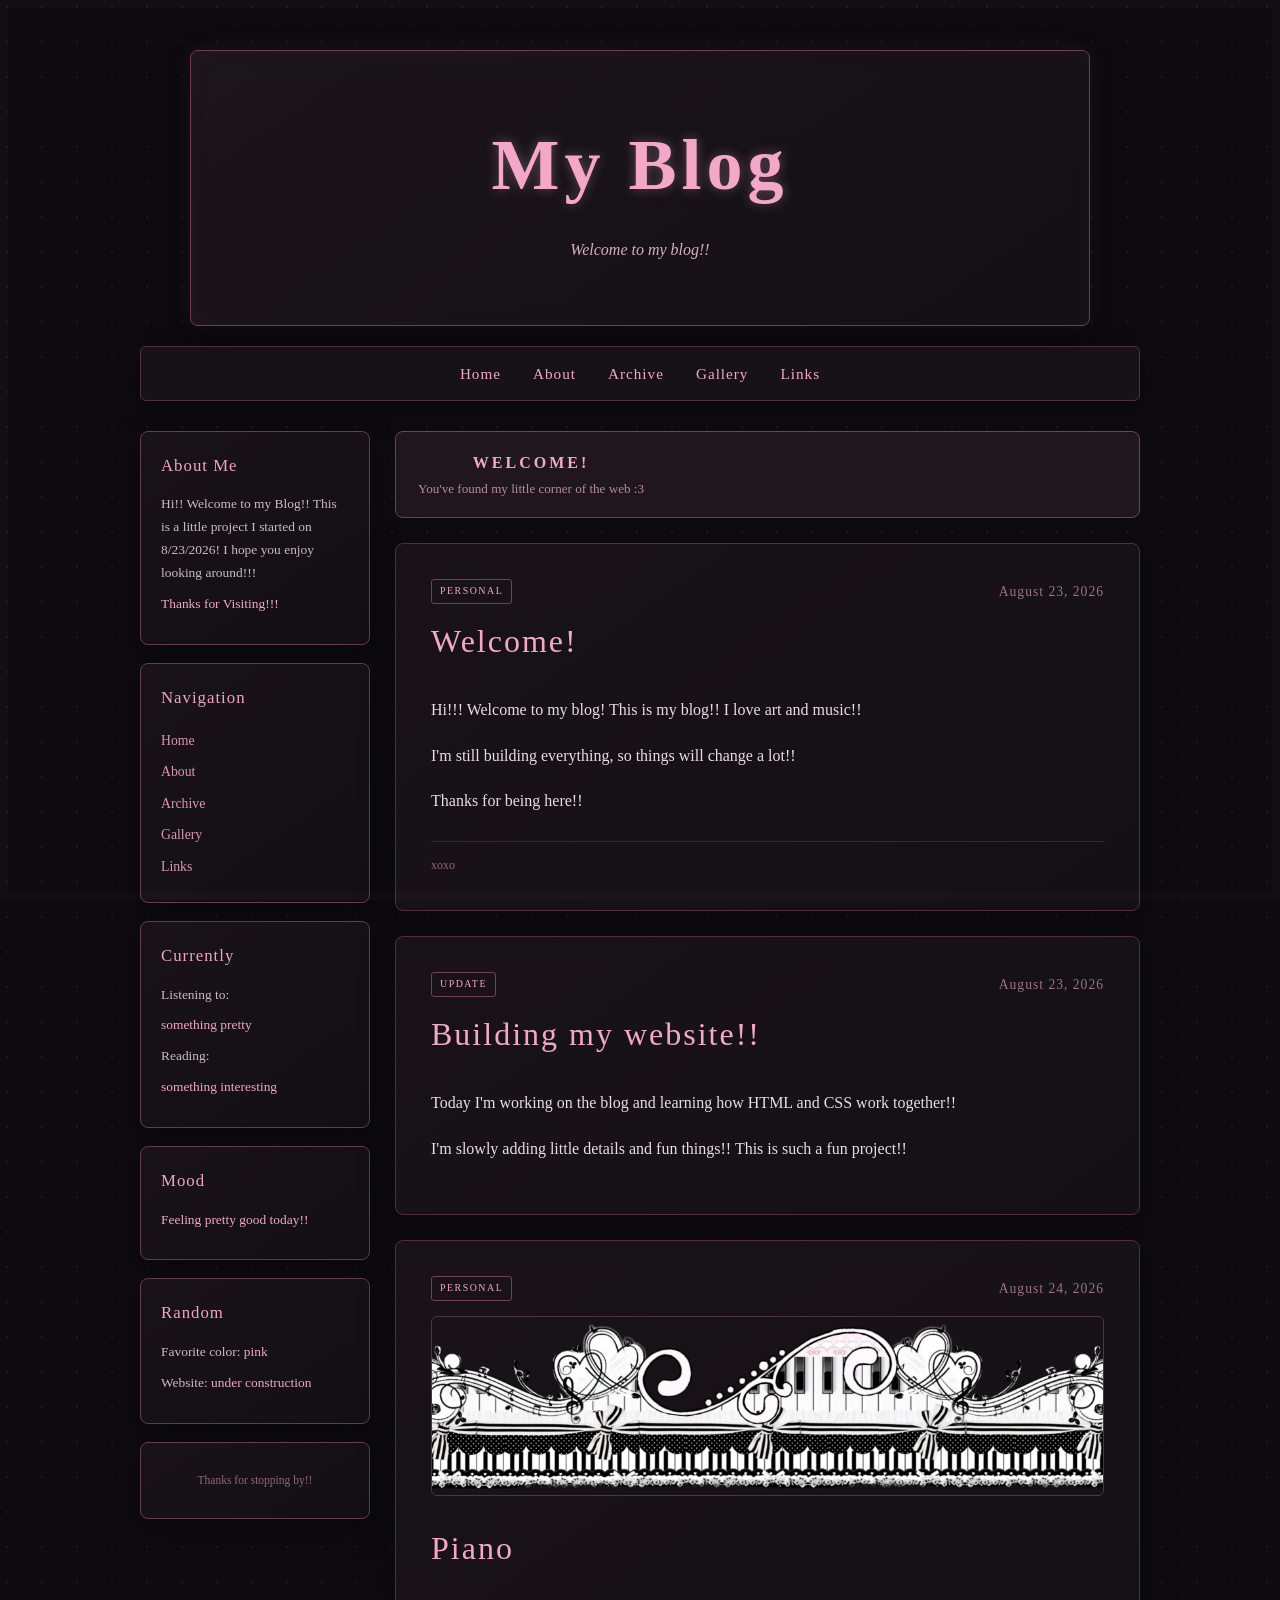
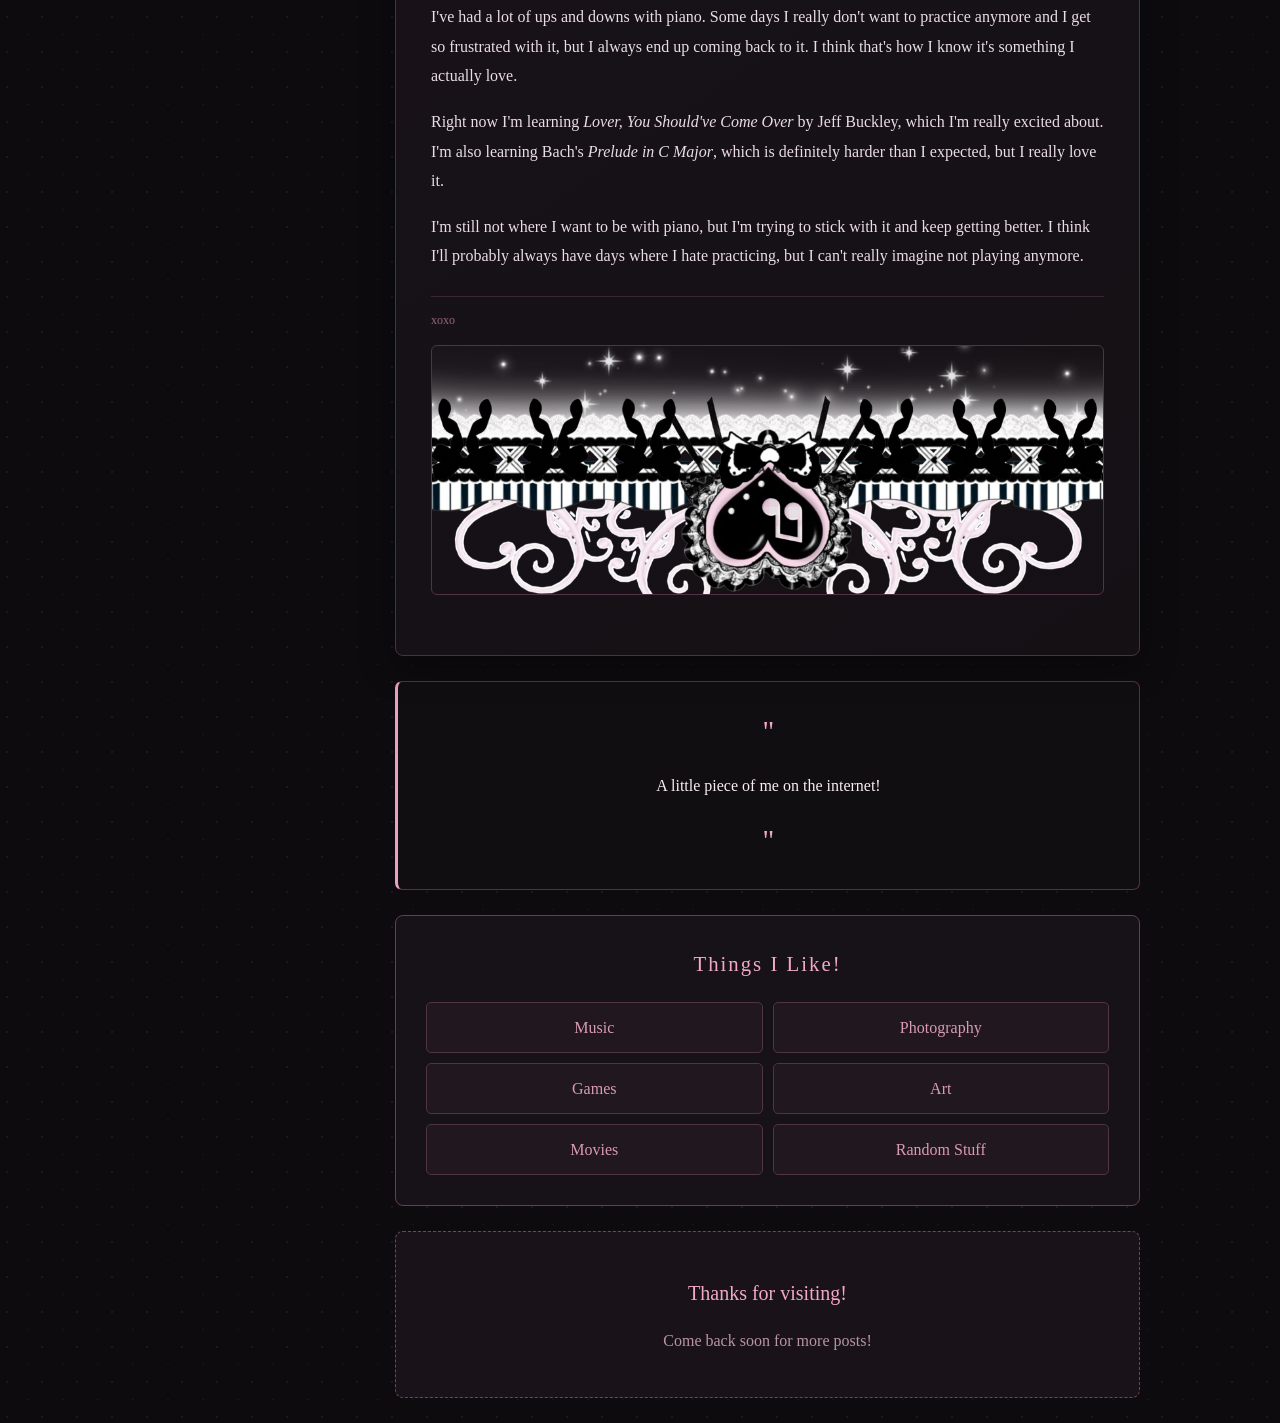
<file: index.html>
<!DOCTYPE html>
<html lang="en">
  <head>
    <meta charset="UTF-8">
    <meta name="viewport" content="width=device-width, initial-scale=1.0">
    <title>My Blog</title>
    <link rel="stylesheet" href="style.css">
  </head>

  <body>
    <header>
      <h1>My Blog</h1>
      <p>Welcome to my blog!! </p>
    </header>
    <nav>
      <a href="index.html">Home</a>
      <a href="about.html">About</a>
      <a href="archive.html">Archive</a>
      <a href="gallery.html">Gallery</a>
      <a href="links.html">Links</a>
    </nav>
    <div class="layout">
      <aside>
        <section class="sidebar-box">
          <h2> About Me </h2>
          <p> Hi!! Welcome to my Blog!! This is a little project I started on 8/23/2026! I hope you enjoy looking around!!!</p>
          <p class="pink-text">
            Thanks for Visiting!!! </p>
        </section>
        <section class="sidebar-box">
          <h2> Navigation </h2>
          <a href="index.html">Home</a>
      <a href="about.html">About</a>
      <a href="archive.html">Archive</a>
      <a href="gallery.html">Gallery</a>
      <a href="links.html">Links</a>
        </section>
        <section class="sidebar-box">
          <h2> Currently</h2>
          <p> Listening to:</p>
          <p class="pink-text"> something pretty </p>

          <p>Reading:</p>
          <p class="pink-text"> something interesting </p>
        </section>
        <section class="sidebar-box">
          <h2> Mood</h2>
          <div class="mood">
        </div>

          <p class="pink-text">
            Feeling pretty good today!!
          </p>
        </section>

        <section class="sidebar-box">
          <h2> Random </h2>
          <p>
            Favorite color: 
            <span class="pink-text">pink</span>
          </p>
          <p> Website:
        <span class="pink-text"> under construction </span>
          </p>
        </section>
        <section class="sidebar-box small-box">
          <p class="tiny-text">
            Thanks for stopping by!!
          </p>
        </section>
      </aside>
      <main>
        <div class="welcome-box">
          <div>
            <strong>WELCOME!</strong>
            <p>You've found my little corner of the web :3 </p>
          </div>
        </div>
          <article>
            <div class="post-header">
              <span class="post-category">PERSONAL</span>
              <span class="date">August 23, 2026</span>
            </div>
            <h2>Welcome!</h2>
            <p> Hi!!! Welcome to my blog! This is my blog!! I love art and music!! </p> 
            <p> I'm still building everything, so things will change a lot!!</p>
            <p> Thanks for being here!!</p>
            <div class="signature">
              xoxo
            </div>
          </article>

          <article>
            <div class="post-header">
              <span class="post-category">UPDATE</span>
              <span class="date">August 23, 2026</span>
            </div>
            <h2> Building my website!!</h2>
            <p> Today I'm working on the blog and learning how HTML and CSS work together!!</p>
            <p>I'm slowly adding little details and fun things!! This is such a fun project!!</p>

          </article>
        <article>
  <div class="post-header">
    <span class="post-category">PERSONAL</span>
    <span class="date">August 24, 2026</span>
  </div>

  <img class="post-banner" src="piano%20header%20blog%20post%20music%201.png" alt="Piano">

  <h2>Piano</h2>

  <p>I've had a lot of ups and downs with piano. Some days I really don't want to practice anymore and I get so frustrated with it, but I always end up coming back to it. I think that's how I know it's something I actually love.</p>

  <p>Right now I'm learning <em>Lover, You Should've Come Over</em> by Jeff Buckley, which I'm really excited about. I'm also learning Bach's <em>Prelude in C Major</em>, which is definitely harder than I expected, but I really love it.</p>

  <p>I'm still not where I want to be with piano, but I'm trying to stick with it and keep getting better. I think I'll probably always have days where I hate practicing, but I can't really imagine not playing anymore.</p>

  <div class="signature">
    xoxo
  </div>

  <img class="post-banner" src="piano%20header%20blog%20post%20music%202.png" alt="Piano">
</article>
          <section class="quote-box">
            <span class="quote-mark">"</span>
            <p> A little piece of me on the internet! 
            </p>
            <span class="quote-mark">"</span>
          </section>
          <section class="favorites-box">
            <h2> Things I Like!</h2>
            <div class="favorite-grid">
              <a href="music.html">Music</a>
               <a href="photography.html">Photography</a>
               <a href="games.html">Games</a>
               <a href="art.html">Art</a>
               <a href="movies.html">Movies</a>
               <a href="random.html">Random Stuff</a>
            </div>
          </section>
          <section class="guestbook-box">
        <h2>Thanks for visiting!</h2>
        <p> Come back soon for more posts!</p>
          </section>
      </main>

  </body>
</html>
</file>
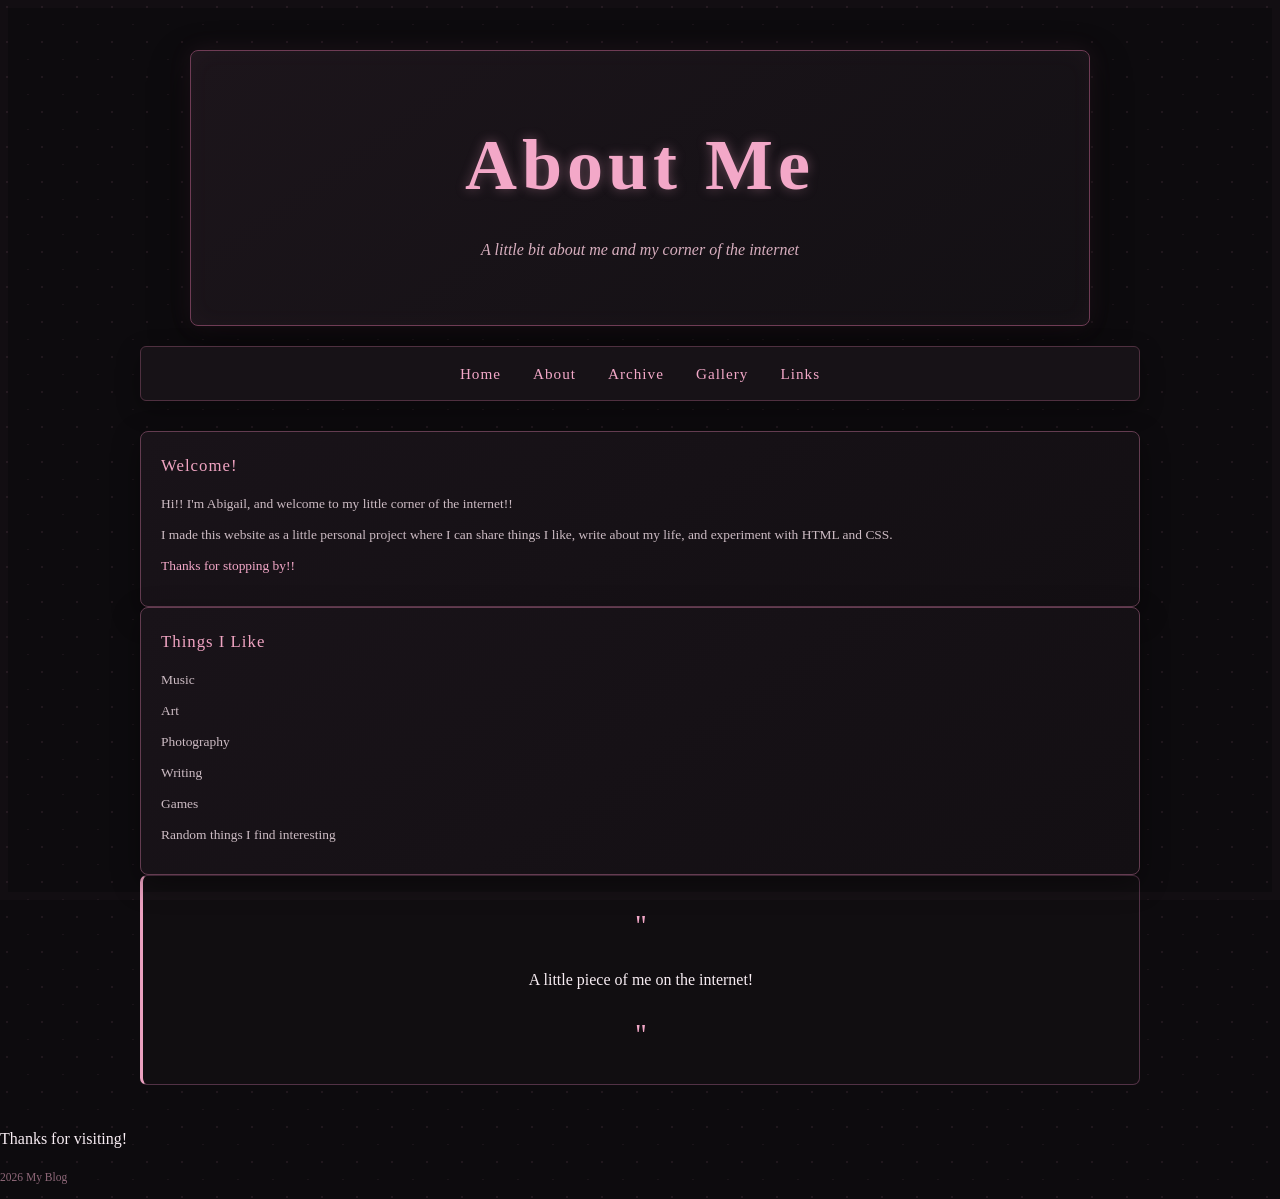
<file: about.html>
<!DOCTYPE html>
<html lang="en">
<head>
  <meta charset="UTF-8">
  <meta name="viewport" content="width=device-width, initial-scale=1.0">
  <title>About - My Blog</title>
  <link rel="stylesheet" href="style.css">
</head>

<body>

  <header>
    <h1>About Me</h1>
    <p>A little bit about me and my corner of the internet</p>
  </header>

  <nav>
    <a href="index.html">Home</a>
    <a href="about.html">About</a>
    <a href="archive.html">Archive</a>
    <a href="gallery.html">Gallery</a>
    <a href="links.html">Links</a>
  </nav>

  <main class="page-content">

    <section class="sidebar-box">
      <h2>Welcome!</h2>

      <p>
        Hi!! I'm Abigail, and welcome to my little corner of the internet!!
      </p>

      <p>
        I made this website as a little personal project where I can
        share things I like, write about my life, and experiment with
        HTML and CSS.
      </p>

      <p class="pink-text">
        Thanks for stopping by!!
      </p>
    </section>

    <section class="sidebar-box">
      <h2>Things I Like</h2>

      <p>Music</p>
      <p>Art</p>
      <p>Photography</p>
      <p>Writing</p>
      <p>Games</p>
      <p>Random things I find interesting</p>
    </section>

    <section class="quote-box">
      <span class="quote-mark">"</span>
      <p>A little piece of me on the internet!</p>
      <span class="quote-mark">"</span>
    </section>

  </main>

  <footer>
    <p>Thanks for visiting!</p>
    <p class="tiny-text">2026 My Blog</p>
  </footer>

</body>
</html>
</file>
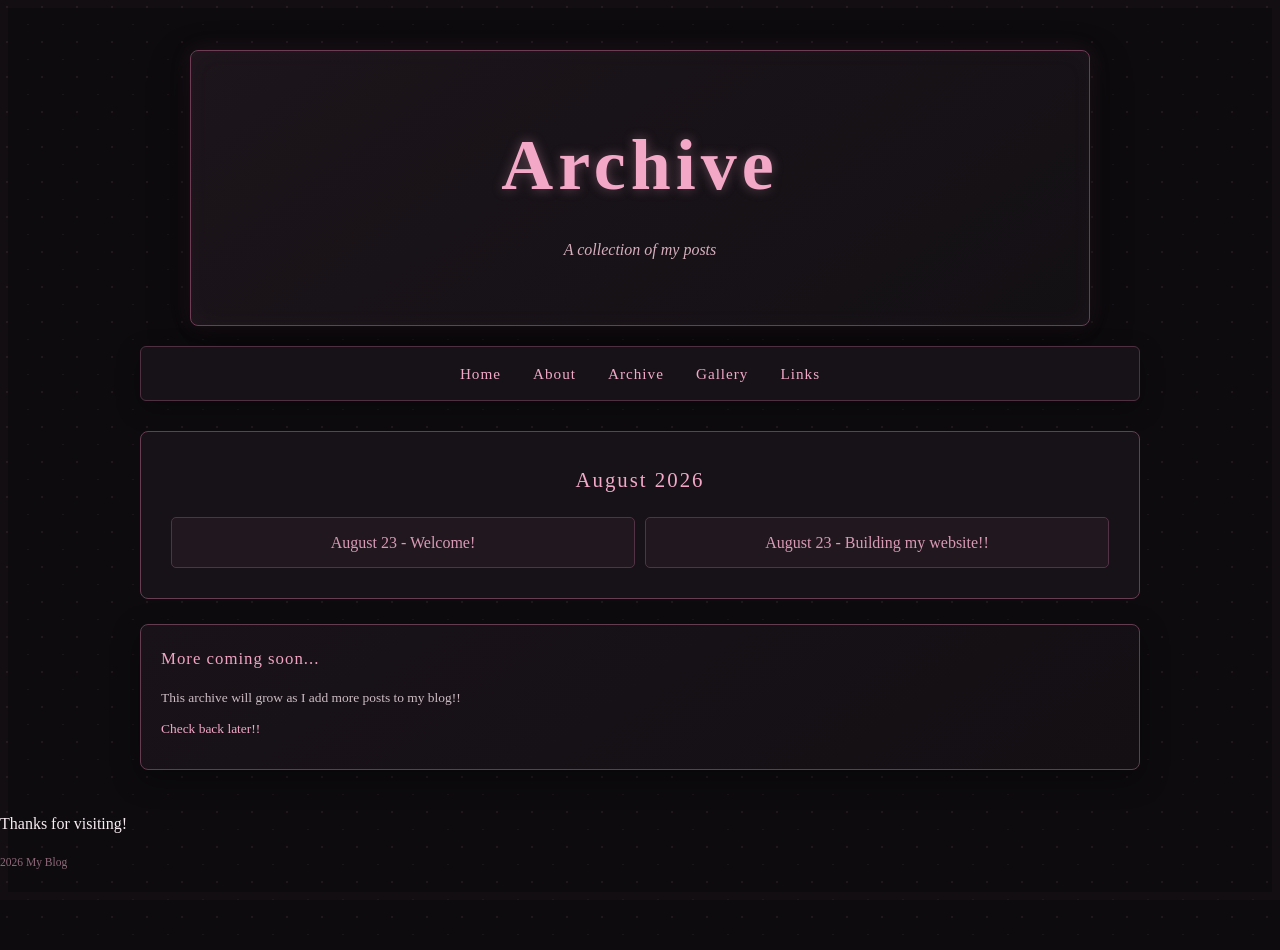
<file: archive.html>
<!DOCTYPE html>
<html lang="en">
<head>
  <meta charset="UTF-8">
  <meta name="viewport" content="width=device-width, initial-scale=1.0">
  <title>Archive - My Blog</title>
  <link rel="stylesheet" href="style.css">
</head>

<body>

  <header>
    <h1>Archive</h1>
    <p>A collection of my posts</p>
  </header>

  <nav>
    <a href="index.html">Home</a>
    <a href="about.html">About</a>
    <a href="archive.html">Archive</a>
    <a href="gallery.html">Gallery</a>
    <a href="links.html">Links</a>
  </nav>

  <main class="page-content">

    <section class="favorites-box">
      <h2>August 2026</h2>

      <div class="favorite-grid">
        <a href="index.html">
          August 23 - Welcome!
        </a>

        <a href="index.html">
          August 23 - Building my website!!
        </a>
      </div>
    </section>

    <section class="sidebar-box">
      <h2>More coming soon...</h2>

      <p>
        This archive will grow as I add more posts to my blog!!
      </p>

      <p class="pink-text">
        Check back later!!
      </p>
    </section>

  </main>

  <footer>
    <p>Thanks for visiting!</p>
    <p class="tiny-text">2026 My Blog</p>
  </footer>

</body>
</html>
</file>
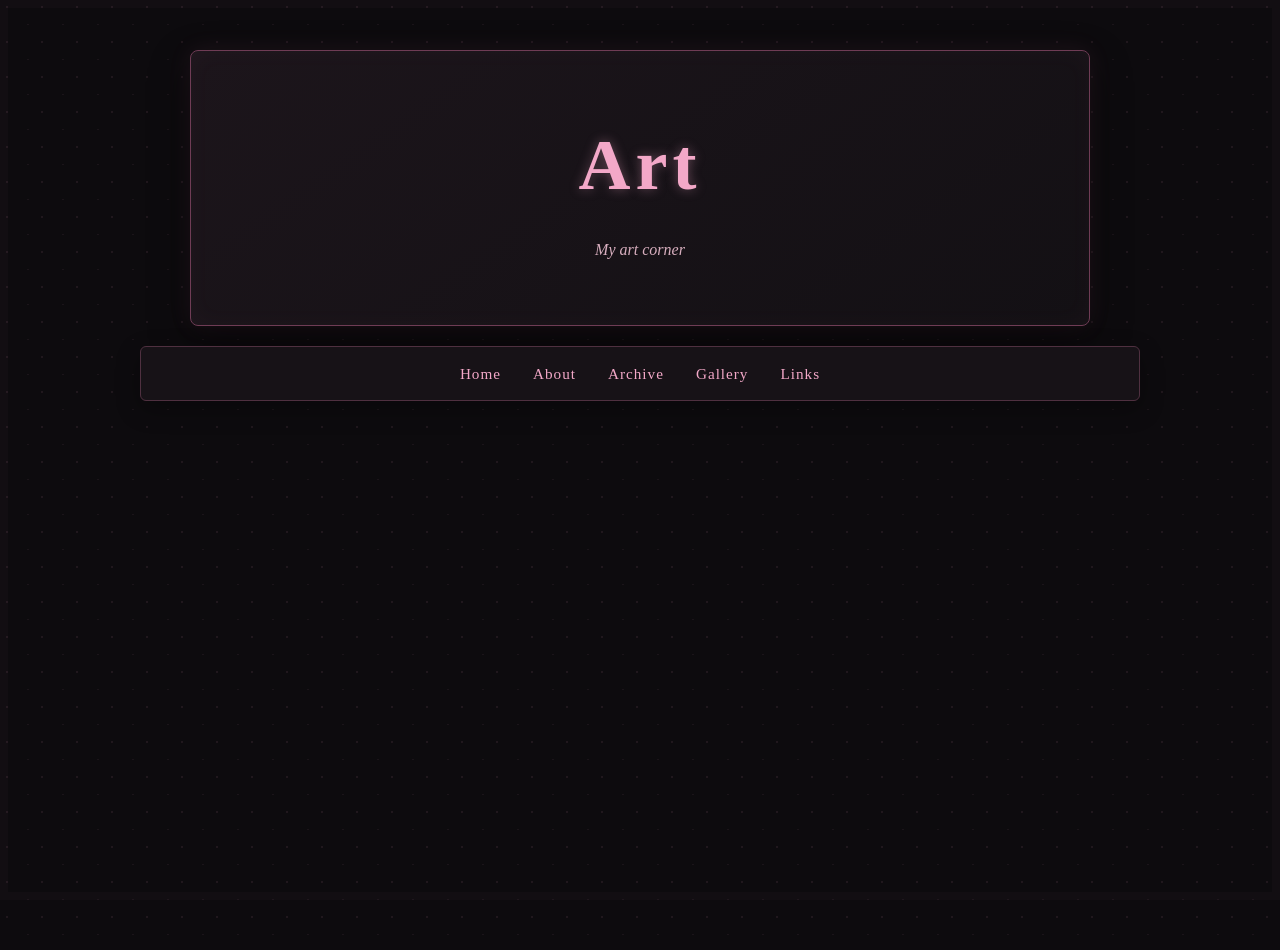
<file: art.html>
<!DOCTYPE html>
<html lang="en">
<head>
  <meta charset="UTF-8">
  <meta name="viewport" content="width=device-width, initial-scale=1.0">
  <title>Art - My Blog</title>
  <link rel="stylesheet" href="style.css">
</head>

<body>

  <header>
    <h1>Art</h1>
    <p>My art corner</p>
  </header>

  <nav>
    <a href="index.html">Home</a>
    <a href="about.html">About</a>
    <a href="archive.html">Archive</a>
    <a href="#">Gallery</a>
    <a href="#">Links</a>
  </nav>

  <main class="page-content">
    <!-- Add your art content here -->
  </main>

</body>
</html>
</file>
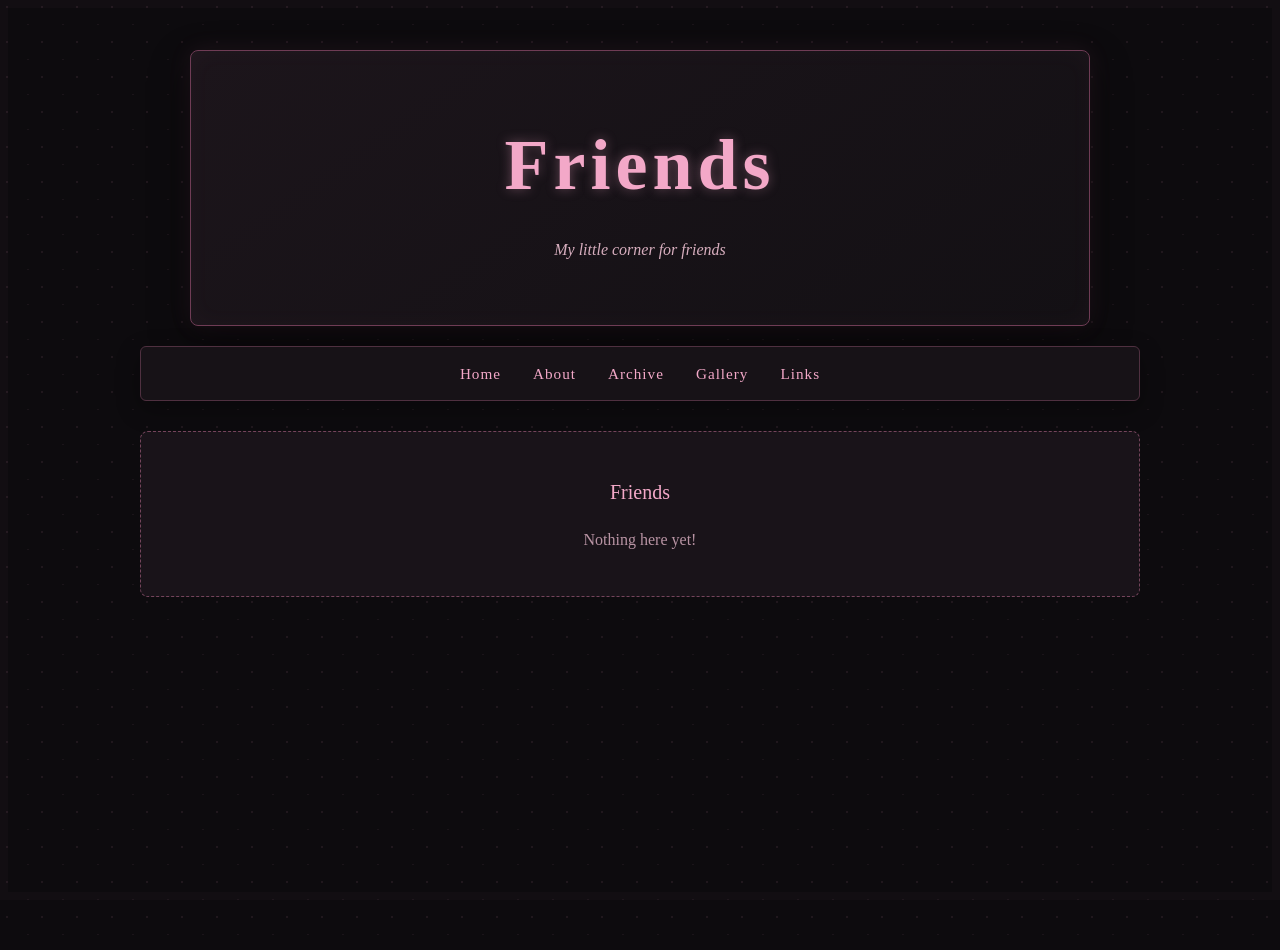
<file: friends.html>
<!DOCTYPE html>
<html lang="en">
<head>
  <meta charset="UTF-8">
  <meta name="viewport" content="width=device-width, initial-scale=1.0">
  <title>Friends - My Blog</title>
  <link rel="stylesheet" href="style.css">
</head>

<body>

  <header>
    <h1>Friends</h1>
    <p>My little corner for friends</p>
  </header>

  <nav>
    <a href="index.html">Home</a>
    <a href="about.html">About</a>
    <a href="archive.html">Archive</a>
    <a href="gallery.html">Gallery</a>
    <a href="links.html">Links</a>
  </nav>

  <main class="page-content">

    <section class="guestbook-box">
      <h2>Friends</h2>
      <p>Nothing here yet!</p>
    </section>

  </main>

</body>
</html>
</file>
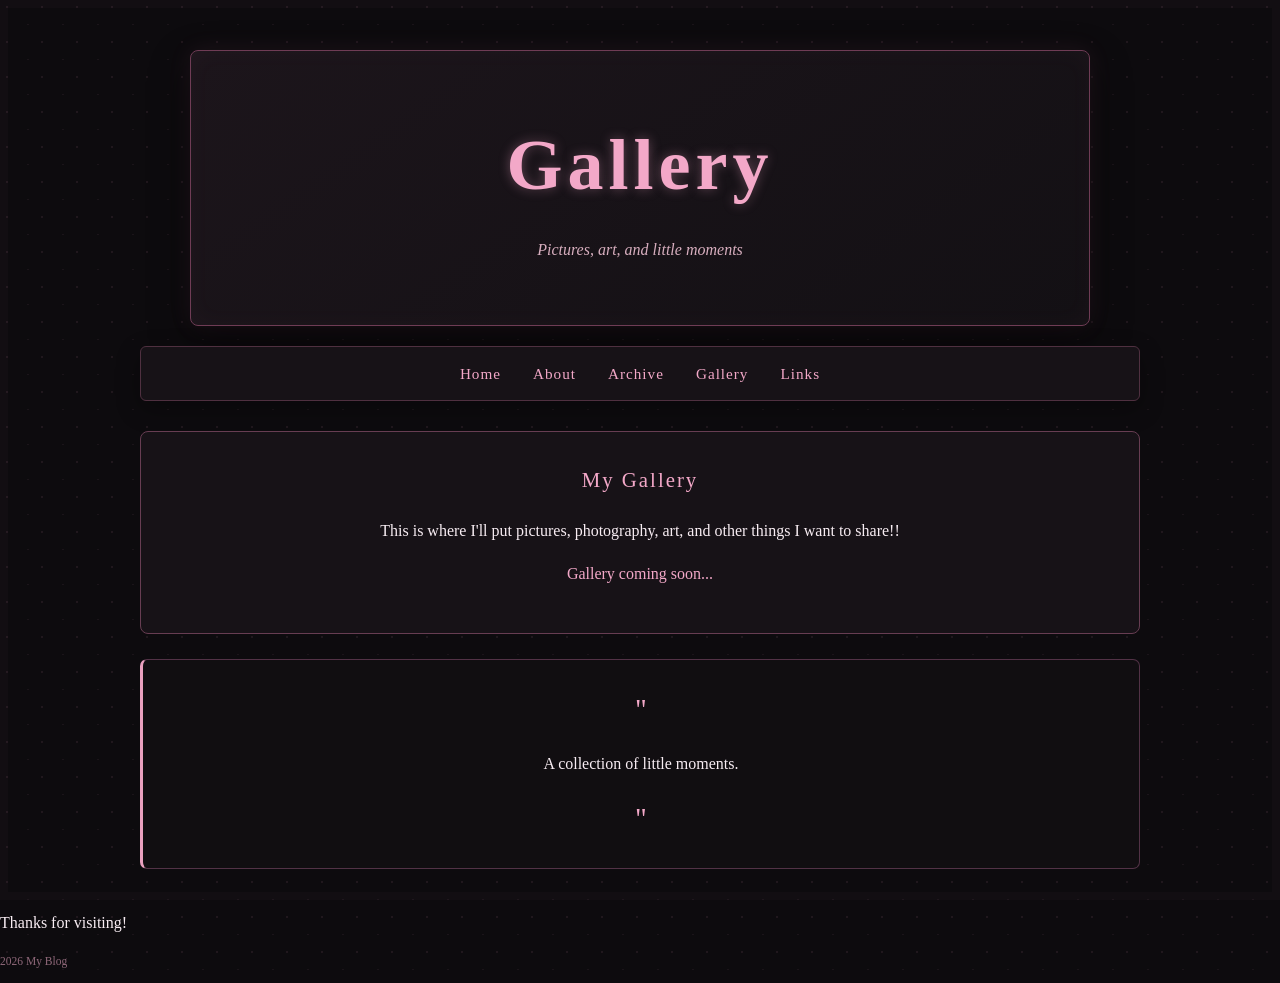
<file: gallery.html>
<!DOCTYPE html>
<html lang="en">
<head>
  <meta charset="UTF-8">
  <meta name="viewport" content="width=device-width, initial-scale=1.0">
  <title>Gallery - My Blog</title>
  <link rel="stylesheet" href="style.css">
</head>

<body>

  <header>
    <h1>Gallery</h1>
    <p>Pictures, art, and little moments</p>
  </header>

  <nav>
    <a href="index.html">Home</a>
    <a href="about.html">About</a>
    <a href="archive.html">Archive</a>
    <a href="gallery.html">Gallery</a>
    <a href="links.html">Links</a>
  </nav>

  <main class="page-content">

    <section class="favorites-box">
      <h2>My Gallery</h2>

      <p>
        This is where I'll put pictures, photography, art, and
        other things I want to share!!
      </p>

      <p class="pink-text">
        Gallery coming soon...
      </p>
    </section>

    <section class="quote-box">
      <span class="quote-mark">"</span>
      <p>A collection of little moments.</p>
      <span class="quote-mark">"</span>
    </section>

  </main>

  <footer>
    <p>Thanks for visiting!</p>
    <p class="tiny-text">2026 My Blog</p>
  </footer>

</body>
</html>
</file>
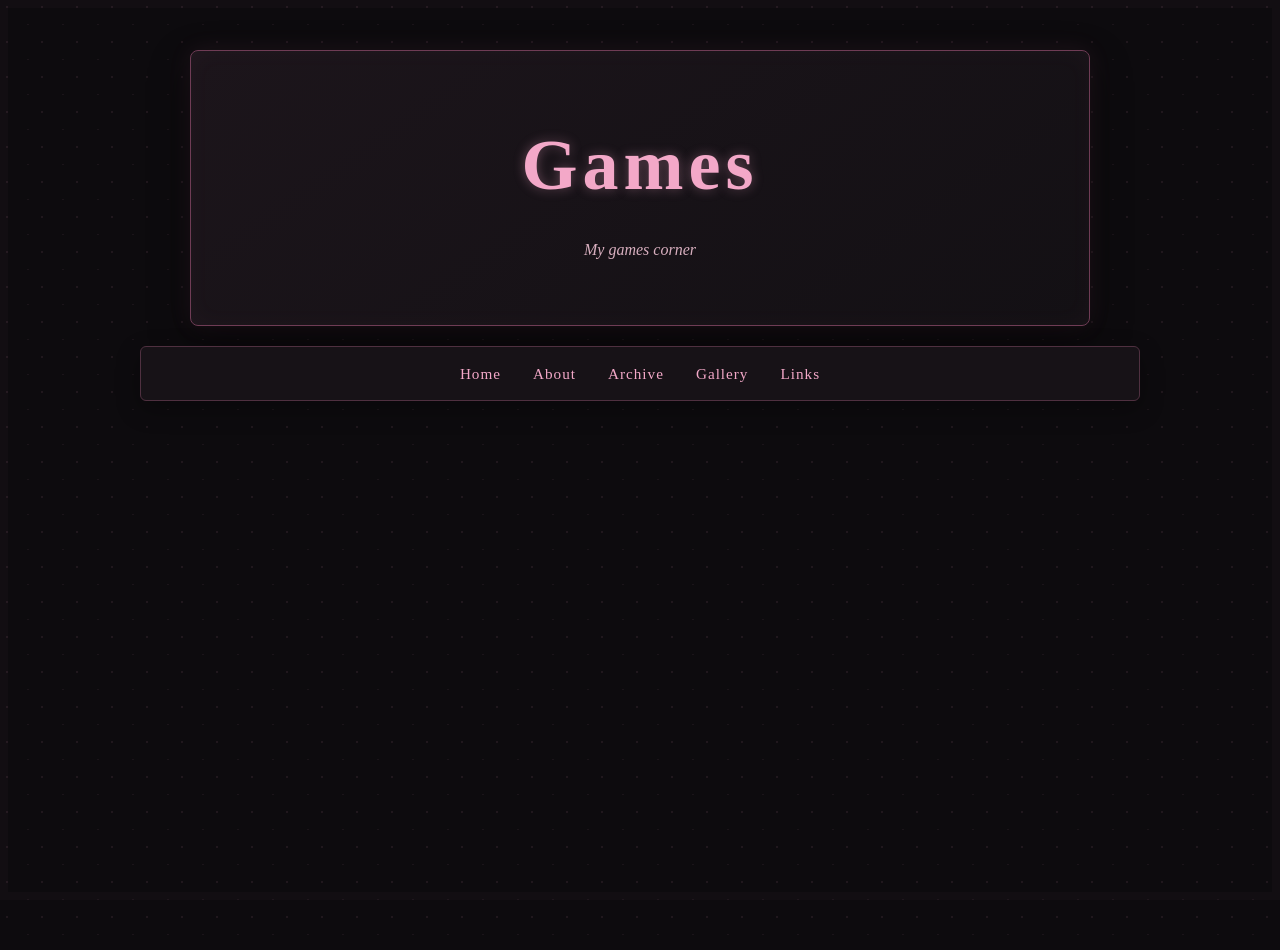
<file: games.html>
<!DOCTYPE html>
<html lang="en">
<head>
  <meta charset="UTF-8">
  <meta name="viewport" content="width=device-width, initial-scale=1.0">
  <title>Games - My Blog</title>
  <link rel="stylesheet" href="style.css">
</head>

<body>

  <header>
    <h1>Games</h1>
    <p>My games corner</p>
  </header>

  <nav>
    <a href="index.html">Home</a>
    <a href="about.html">About</a>
    <a href="archive.html">Archive</a>
    <a href="#">Gallery</a>
    <a href="#">Links</a>
  </nav>

  <main class="page-content">
    <!-- Add your games content here -->
  </main>

</body>
</html>
</file>
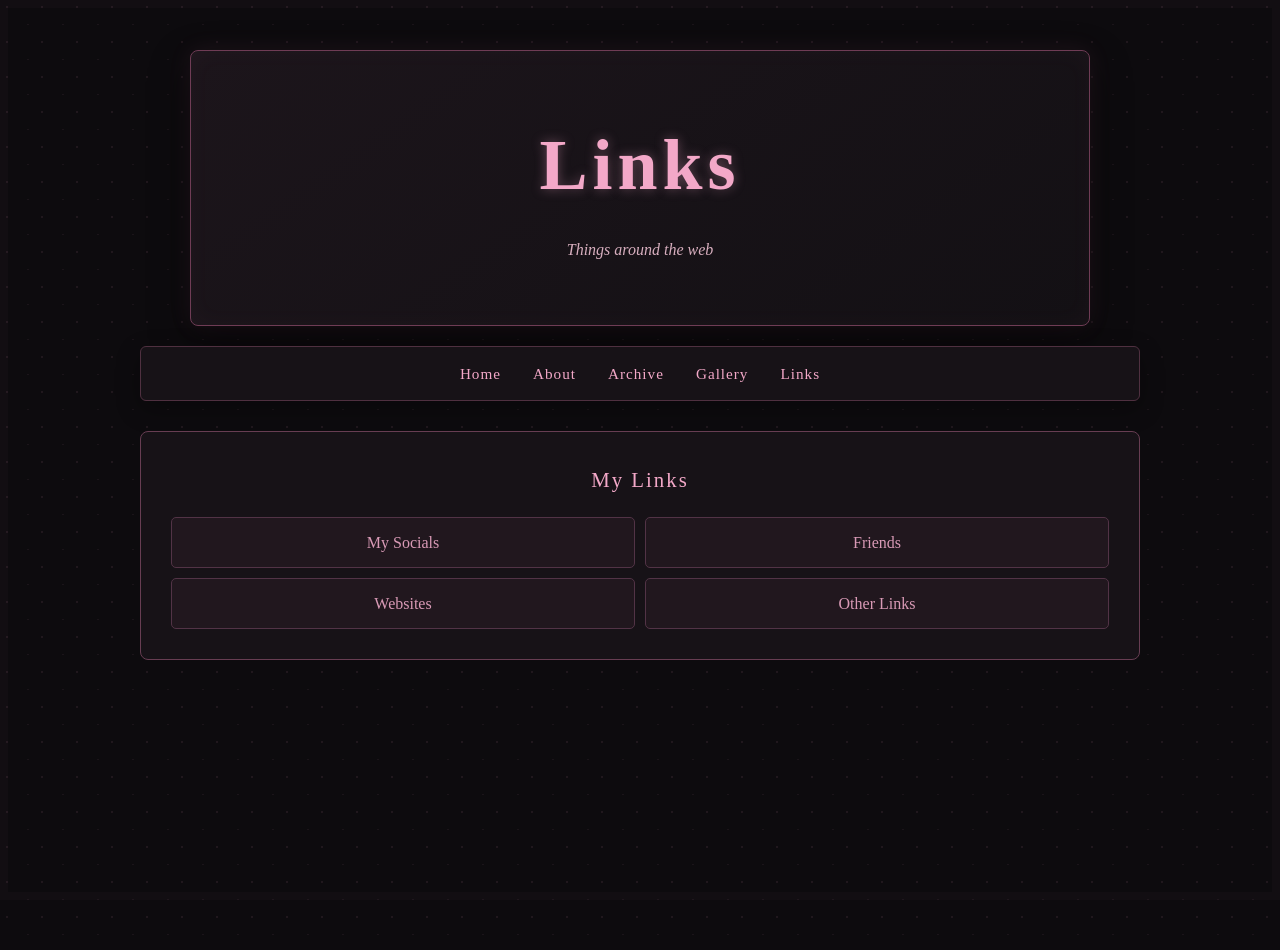
<file: links.html>
<!DOCTYPE html>
<html lang="en">
<head>
  <meta charset="UTF-8">
  <meta name="viewport" content="width=device-width, initial-scale=1.0">
  <title>Links - My Blog</title>
  <link rel="stylesheet" href="style.css">
</head>

<body>

  <header>
    <h1>Links</h1>
    <p>Things around the web</p>
  </header>

  <nav>
    <a href="index.html">Home</a>
    <a href="about.html">About</a>
    <a href="archive.html">Archive</a>
    <a href="gallery.html">Gallery</a>
    <a href="links.html">Links</a>
  </nav>

  <main class="page-content">

    <section class="favorites-box">
      <h2>My Links</h2>

      <div class="favorite-grid">
        <a href="socials.html">My Socials</a>
        <a href="friends.html">Friends</a>
        <a href="websites.html">Websites</a>
        <a href="other-links.html">Other Links</a>
      </div>

    </section>

  </main>

</body>
</html>
</file>
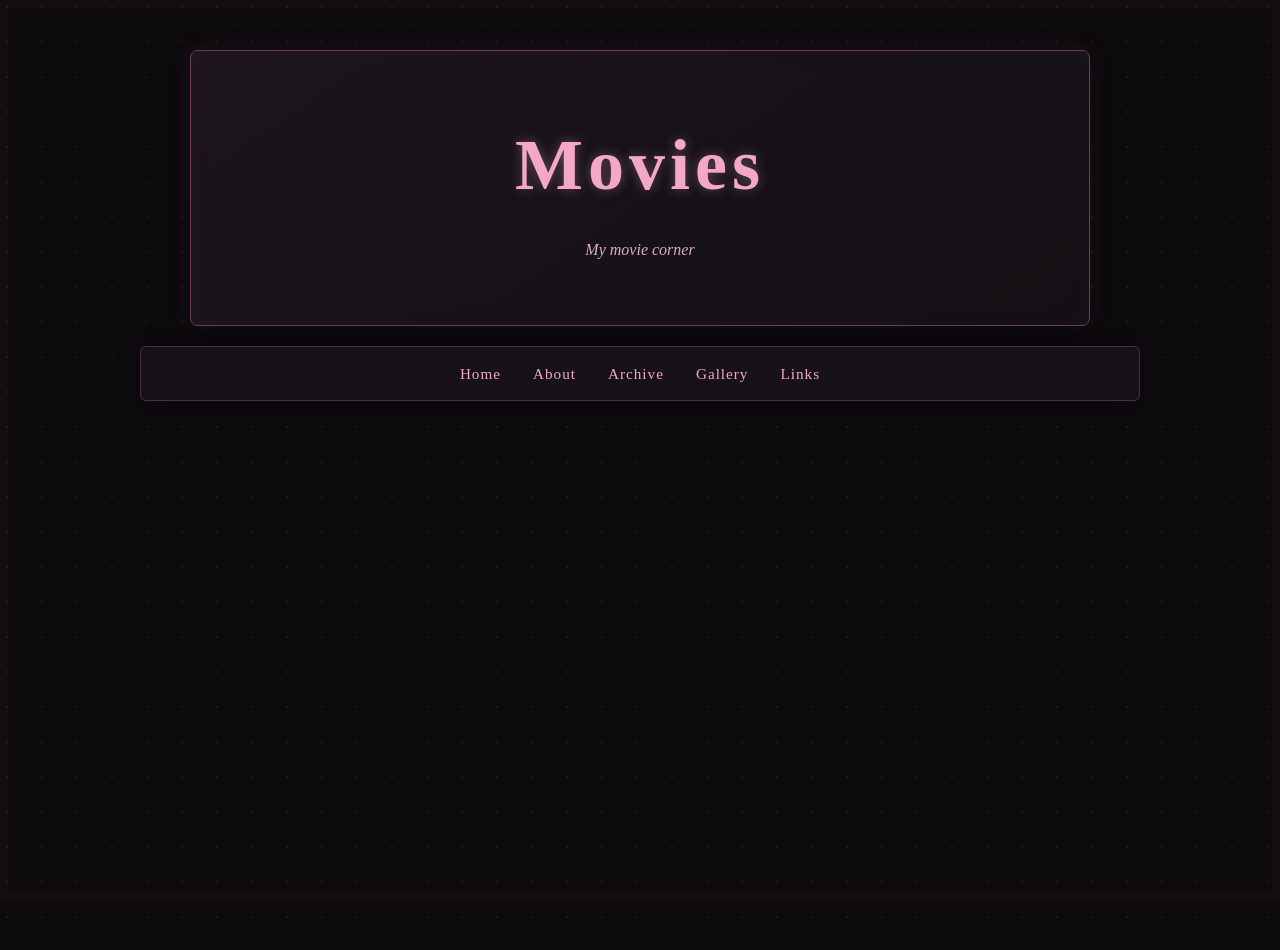
<file: movies.html>
<!DOCTYPE html>
<html lang="en">
<head>
  <meta charset="UTF-8">
  <meta name="viewport" content="width=device-width, initial-scale=1.0">
  <title>Movies - My Blog</title>
  <link rel="stylesheet" href="style.css">
</head>

<body>

  <header>
    <h1>Movies</h1>
    <p>My movie corner</p>
  </header>

  <nav>
    <a href="index.html">Home</a>
    <a href="about.html">About</a>
    <a href="archive.html">Archive</a>
    <a href="#">Gallery</a>
    <a href="#">Links</a>
  </nav>

  <main class="page-content">
    <!-- Add your movie content here -->
  </main>

</body>
</html>
</file>
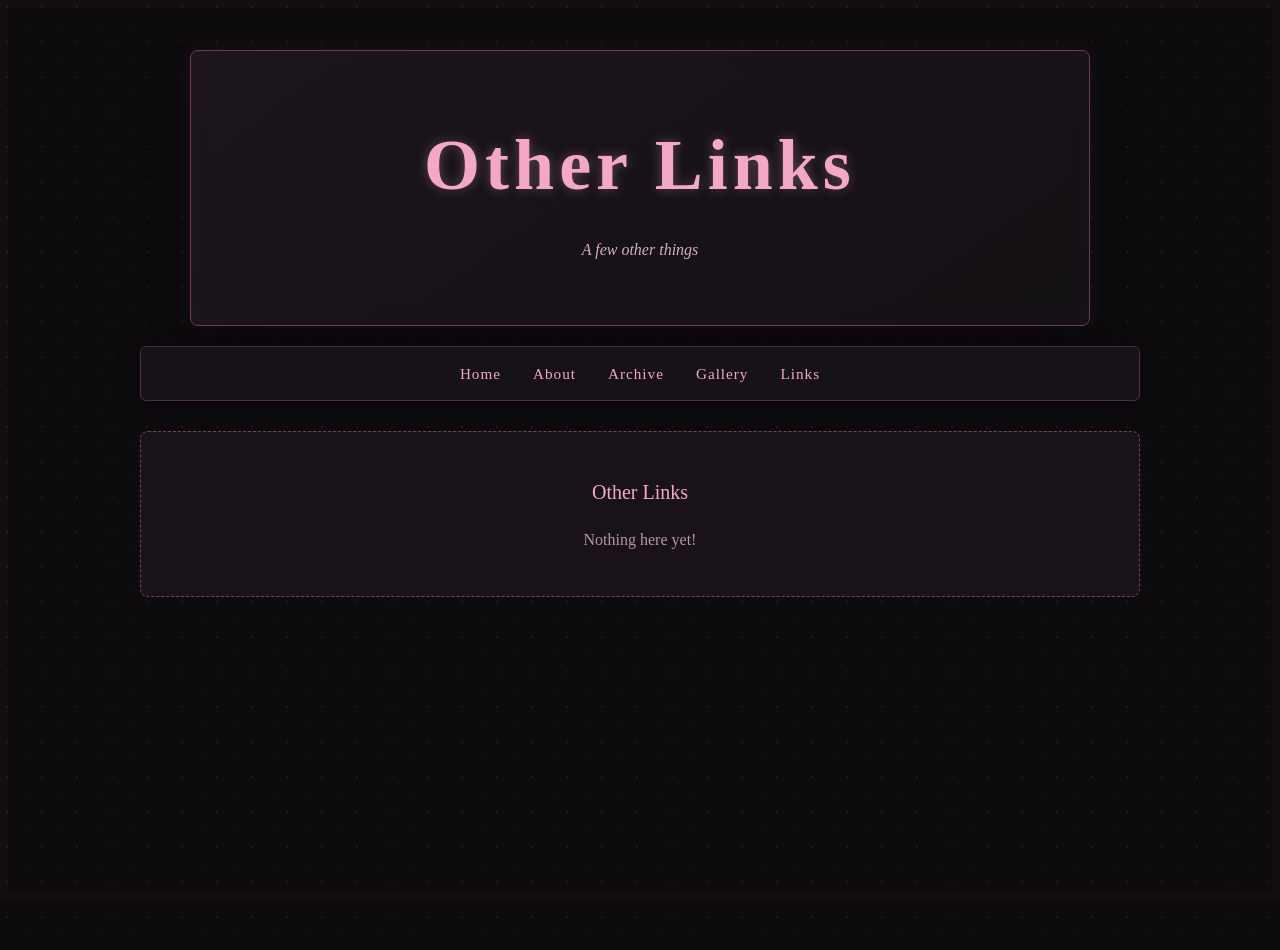
<file: other-links.html>
<!DOCTYPE html>
<html lang="en">
<head>
  <meta charset="UTF-8">
  <meta name="viewport" content="width=device-width, initial-scale=1.0">
  <title>Other Links - My Blog</title>
  <link rel="stylesheet" href="style.css">
</head>

<body>

  <header>
    <h1>Other Links</h1>
    <p>A few other things</p>
  </header>

  <nav>
    <a href="index.html">Home</a>
    <a href="about.html">About</a>
    <a href="archive.html">Archive</a>
    <a href="gallery.html">Gallery</a>
    <a href="links.html">Links</a>
  </nav>

  <main class="page-content">

    <section class="guestbook-box">
      <h2>Other Links</h2>
      <p>Nothing here yet!</p>
    </section>

  </main>

</body>
</html>
</file>
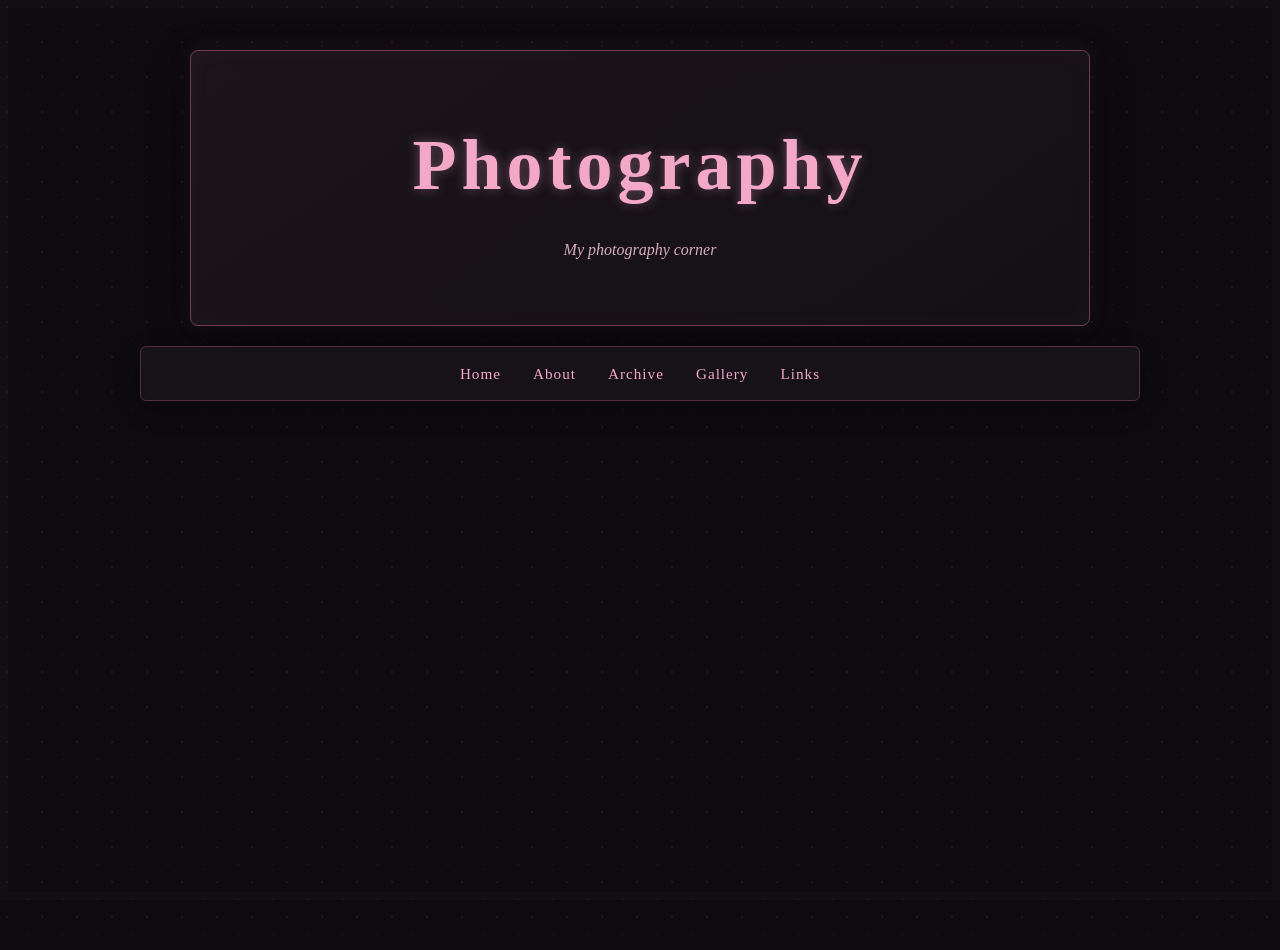
<file: photography.html>
<!DOCTYPE html>
<html lang="en">
<head>
  <meta charset="UTF-8">
  <meta name="viewport" content="width=device-width, initial-scale=1.0">
  <title>Photography - My Blog</title>
  <link rel="stylesheet" href="style.css">
</head>

<body>

  <header>
    <h1>Photography</h1>
    <p>My photography corner</p>
  </header>

  <nav>
    <a href="index.html">Home</a>
    <a href="about.html">About</a>
    <a href="archive.html">Archive</a>
    <a href="#">Gallery</a>
    <a href="#">Links</a>
  </nav>

  <main class="page-content">
    <!-- Add your photography content here -->
  </main>

</body>
</html>
</file>
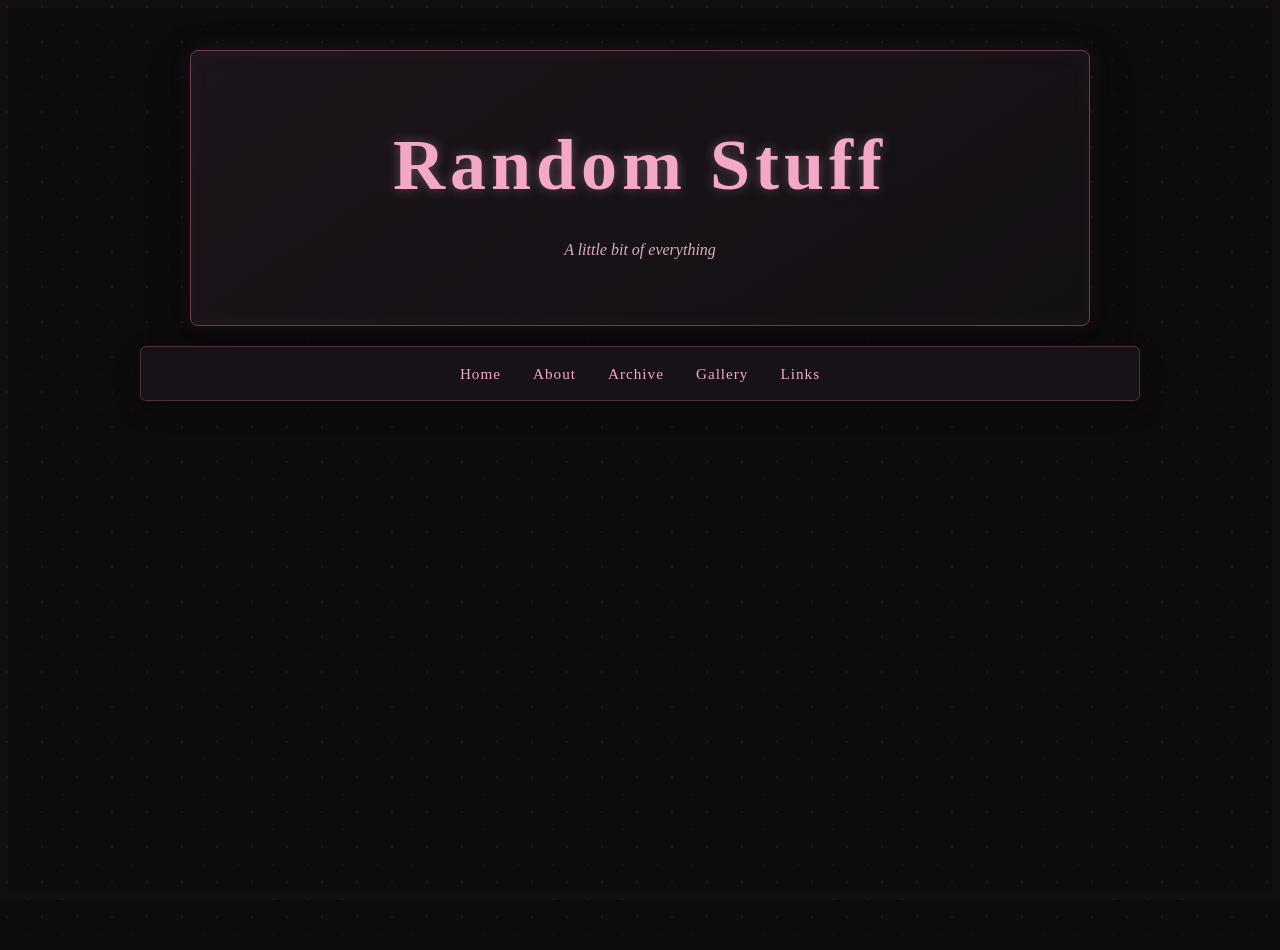
<file: random.html>
<!DOCTYPE html>
<html lang="en">
<head>
  <meta charset="UTF-8">
  <meta name="viewport" content="width=device-width, initial-scale=1.0">
  <title>Random Stuff - My Blog</title>
  <link rel="stylesheet" href="style.css">
</head>

<body>

  <header>
    <h1>Random Stuff</h1>
    <p>A little bit of everything</p>
  </header>

  <nav>
    <a href="index.html">Home</a>
    <a href="about.html">About</a>
    <a href="archive.html">Archive</a>
    <a href="#">Gallery</a>
    <a href="#">Links</a>
  </nav>

  <main class="page-content">
    <!-- Add your random stuff here -->
  </main>

</body>
</html>
</file>
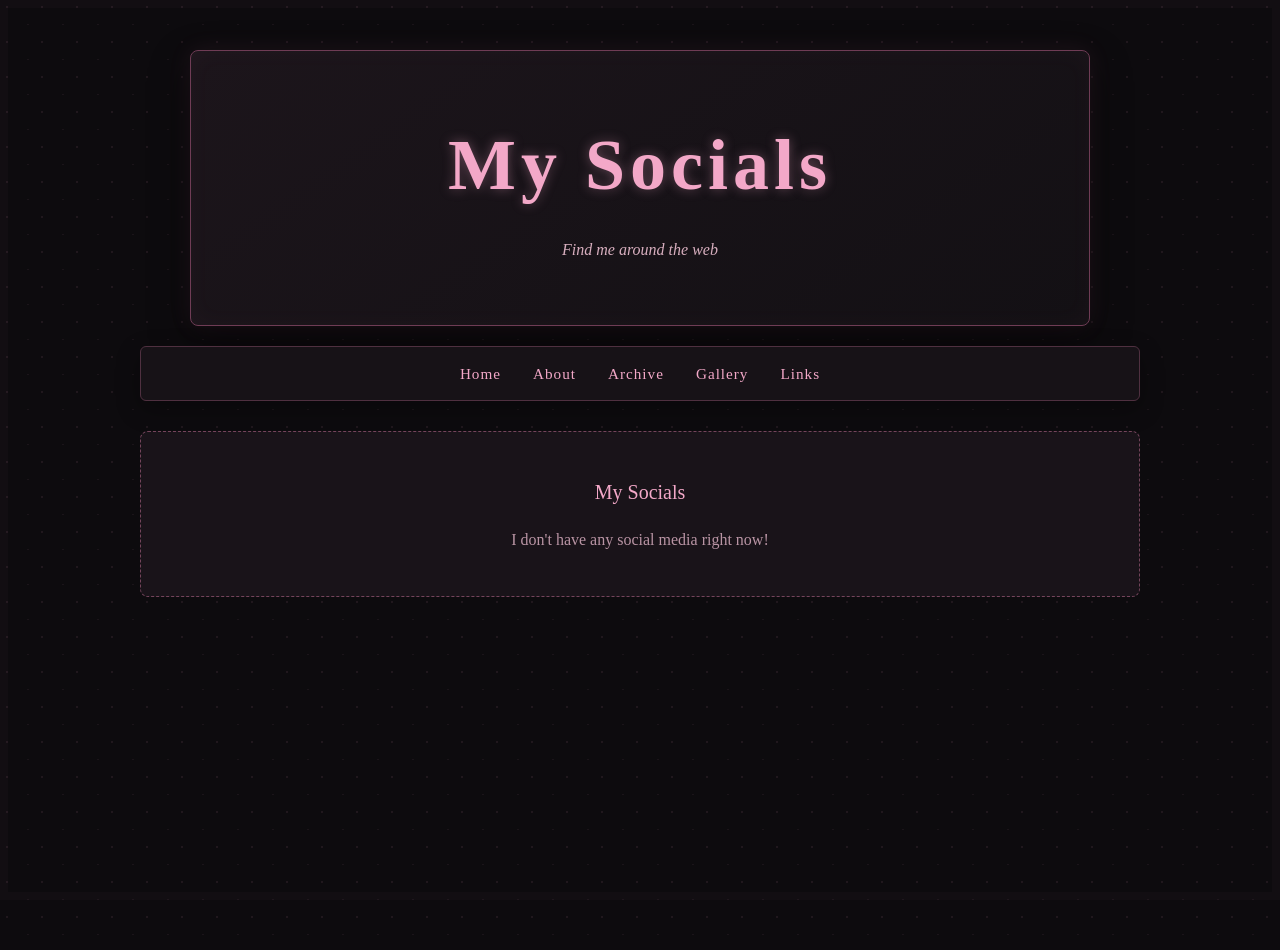
<file: socials.html>
<!DOCTYPE html>
<html lang="en">
<head>
  <meta charset="UTF-8">
  <meta name="viewport" content="width=device-width, initial-scale=1.0">
  <title>My Socials - My Blog</title>
  <link rel="stylesheet" href="style.css">
</head>

<body>

  <header>
    <h1>My Socials</h1>
    <p>Find me around the web</p>
  </header>

  <nav>
    <a href="index.html">Home</a>
    <a href="about.html">About</a>
    <a href="archive.html">Archive</a>
    <a href="gallery.html">Gallery</a>
    <a href="links.html">Links</a>
  </nav>

  <main class="page-content">

    <section class="guestbook-box">
      <h2>My Socials</h2>
      <p>I don't have any social media right now!</p>
    </section>

  </main>

</body>
</html>
</file>
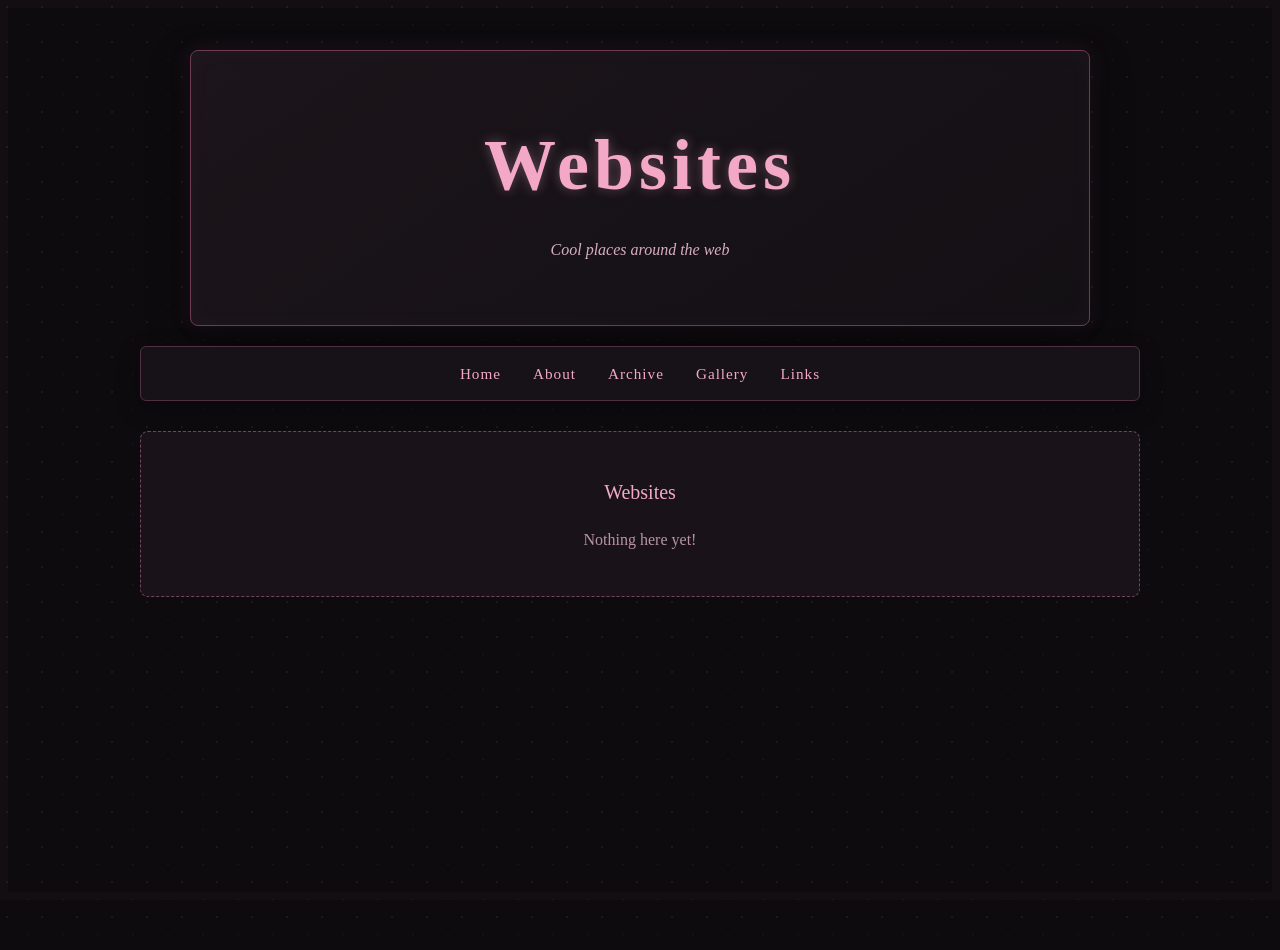
<file: websites.html>
<!DOCTYPE html>
<html lang="en">
<head>
  <meta charset="UTF-8">
  <meta name="viewport" content="width=device-width, initial-scale=1.0">
  <title>Websites - My Blog</title>
  <link rel="stylesheet" href="style.css">
</head>

<body>

  <header>
    <h1>Websites</h1>
    <p>Cool places around the web</p>
  </header>

  <nav>
    <a href="index.html">Home</a>
    <a href="about.html">About</a>
    <a href="archive.html">Archive</a>
    <a href="gallery.html">Gallery</a>
    <a href="links.html">Links</a>
  </nav>

  <main class="page-content">

    <section class="guestbook-box">
      <h2>Websites</h2>
      <p>Nothing here yet!</p>
    </section>

  </main>

</body>
</html>
</file>
<file: style.css>
* { 
  box-sizing: border-box;
}
html {
  scroll-behavior: smooth;
}
body {
  margin :0;
  min-height: 100vh;
  background: #0d0b0e;
  color: #f8edf3;
  font-family: Georgia, "Times New Roman", serif;
  line-height: 1.7;
  overflow-x: hidden;
  }

  /* --------- MAIN CONTAINER-----------*/
  body {
    background-image:
      radial-gradient(circle at 20% 20%, rgba(255, 170, 205, 0.08) 0 1px, transparent 1px), 
      radial-gradient(circle at 80% 70%, rgba(255, 170, 205, 0.06) 0 1px, transparent 1px);
    background-size: 35px 35px;
  }
body::before {
  content: "";
  position: fixed;
  inset: 0;
  pointer-events: none;
  border: 8px solid rgba(243, 168, 200, 0.025);
    z-index: 100;
}
  /*--------------HEADER-------------*/
  header {
    width:90%;
    max-width: 900px;
    margin: 50px auto 20px;
    padding: 45px 30px;
    text-align: center;
background: linear-gradient(145deg, #1c151b, #131014);
    border: 1px solid #6f3c55;
    border-radius: 8px;

   box-shadow:
  0 0 25px rgba(255, 145, 190, 0.08),
  inset 0 0 25px rgba(255, 145, 190, 0.03),
  0 15px 40px rgba(0, 0, 0, 0.45);
  }

.header-top,
.header-bottom {
  color: #c66f93;
  letter-spacing: 6px;
  font-size: 0.75rem;
}

  header h1 {
    margin: 8px 0;
    color: #f3a8c8;
    font-size: clamp(2.5rem, 8vw, 4.5rem);
    letter-spacing: 5px;
    text-shadow: 0 0 12px rgba(243, 168, 200, 0.35);
  }

  header p {
    margin-top: 10px;
    color: #d7aebe;
    font-size:1rem;
    font-style: italic;
  }

  /*-------NAVIGATION---------*/

  nav {
    width:90%;
    max-width: 1000px;
    margin: 0 auto 30px;
    padding: 13px;

    text-align: center;

    background: #171217;
    border: 1px solid #4f3040;
    border-radius: 6px;
box-shadow:
  0 8px 25px rgba(0, 0, 0, 0.3);
  }

  nav a {
    display: inline-block;
    margin: 0 14px;

    color: #f3a8c8;
    text-decoration: none;
    font-size: 0.95rem;
    letter-spacing: 1px;

    transition: 0.25s ease;

  }
  nav a:hover {
    color: #ffffff;
    text-shadow: 0 0 10px #f3a8c8;
    transform: translateY(-2px);

  }

  /*-------------BLOG AREA-------*/
.layout {
  width: 90%;
  max-width: 1000px;
  margin: 0 auto;
  display: grid;
  grid-template-columns: 230px minmax(0, 1fr);
  gap: 25px;
  align-items: start;
}
aside {
  display: flex;
  flex-direction: column;
  gap: 18px;
  position: sticky;
  top: 20px;
}
  main {
    width: 100%;
    min-width: 0;

  }

  article {
    position: relative;
    margin-bottom: 25px;
    padding: 35px;

    background: linear-gradient(145deg, #191319, #141014);
    border: 1px solid #4f3040;
    border-radius: 8px;

    box-shadow:
      0 10px 35px rgba(0, 0, 0, 0.4);
transition: 0.25s ease;
  }
article:hover {
  border-color: #80506a;
  transform: translateY(-2px);
}
  article h2 {
    margin-top: 0;
    color: #f3a8c8;
    font-size: 2rem;
    font-weight: normal;
    letter-spacing: 2px;
  }
  article p {
    color: #eadde3;
    line-height: 1.85;
  }
.post-header {
  display: flex;
  justify-content: space-between;
  align-items: center;
  gap: 10px;
  margin-bottom: 10px;
}
.post-category {
  padding: 3px 8px;
  color: #f3a8c8;
  border: 1px solid #704258;
  border-radius: 3px;
  font-size: 0.62rem;
  letter-spacing: 1.5px;
}
  .date {
    color: #9d7185;
    font-size: 0.85rem;
    letter-spacing: 1px;

  }
.divider {
  margin: 25px 0;
  text-align: center;
  color: #855069;
  font-size: 0.75rem;
  letter-spacing: 2px;
}
.signature {
  margin-top: 25px;
  padding-top: 13px;
  border-top: 1px solid #382730;
  color: #96667b;
  font-size: 0.75rem;
}
/*--------------SIDEBAR-----------*/
.sidebar-box {
  position: relative;
  padding: 20px;
background: linear-gradient(145deg, #191319, #130f13);
  border: 1px solid #633c50;
  border-radius: 8px;
  box-shadow: 0 9px 28px rgba(0, 0, 0, 0.4);


}
.sidebar-box h2 {
  margin: 0 0 13px;
  color: #f0a4c2;
  font-size: 1.05rem;
  font-weight: normal;
  letter-spacing: 1px;
}
.sidebar-box p {
  margin: 8px 0;
  color: #cdbcc4;
  font-size: 0.84rem;
}
.sidebar-box a {
  display: block;
  padding: 4px 0;
  color: #d996b2;
  text-decoration: none;
  font-size: 0.86rem;
  transition: 0.2s ease;
}
.sidebar-box a:hover {
  padding-left: 6px;
  color: #ffffff;
}
.sidebar-decoration {
  text-align: center;
  color: #f3a8c8;
  letter-spacing: 4px;
}
.mood {
  color: #f3a8c8;
  text-align: center;
  letter-spacing: 4px;
  font-size: 0.8rem;
}
.pink-text {
  color: #f3a8c8 !important;
}
.tiny-text {
  color: #8f6879 !important;
  font-size: 0.72rem !important;
}
.small-box {
  text-align: center;
}
  /*-----------WELCOME BOX----------*/
.welcome-box {
  margin-bottom: 25px;
  padding: 17px 22px;

  display: flex;
  align-items: center;
  justify-content: space-between;
  gap: 15px;
  text-align: center;
  background: #20161d;
  border: 1px solid #704258;
  border-radius: 8px;
}
.welcome-box strong {
  color: #f3a8c8;
  letter-spacing: 3px;
}
.welcome-box p {
  margin: 2px 0 0;
  color: #b98b9e;
  font-size: 0.82rem;
}
/*--------------QUOTE BOX----------*/
.quote-box {
  margin-bottom: 25px;
  padding: 25px 30px;
  background: #110e11;
  border: 1px solid #523246;
  border-left: 3px solid #eaa0bf;
  border-radius: 7px;
  text-align: center;
}
.quote-mark p { 
  display: inline;
  color: #cda9b8;
  font-style: italic;
}
.quote-mark {
  color: #f3a8c8;
  font-size: 1.8rem;
}
/*-----------FAVORITES-------------*/
.favorites-box {
  margin-bottom: 25px;
  padding: 30px;
  background: #171217;
  border: 1px solid #673d52;
  border-radius: 8px;
  text-align: center;
}
.favorites-box h2 {
  margin: 0 0 20px;
  color: #f3a8c8;
  font-size: 1.3rem;
  font-weight: normal;
  letter-spacing: 2px;
}
.favorite-grid {
  display: grid;
  grid-template-columns: repeat(2, 1fr);
  gap: 10px;
}
.favorite-grid a {
  padding: 11px;
  background: #21171e;
  border: 1px solid #523346;
  border-radius: 5px;
  color: #d99ab6;
  text-decoration: none;
  transition: 0.25s ease;
}
.favorite-grid a:hover {
  background: #2b1b25;
  border-color: #a35e7d;
  color: #ffffff;
  transform: translateY(-2px);
}
/*-------------GUESTBOOK---------*/
.guestbook-box {
  margin-bottom: 25px;
  padding: 27px;
  text-align: center;
  background: #191319;
  border: 1px dashed #74445b;
  border-radius: 8px;
}
.guestbook-box h2 {
  color: #f3a8c8;
  font-size: 1.25rem;
  font-weight: normal;
}
.guestbook-box p {
  color: #b994a4;
}
.guestbook-decoration {
  color: #c66f93;
  letter-spacing: 5px;
}

  
  /*-------------LINKS----------*/

  a {
    color: #f3a8c8;
  }
  a:hover {
    color: #ffffff;
  }

 
/*----------------EXTRA DECORATIONS-------*/
::selection {
  background: #7a3f59;
  color: #ffffff;
}
a {
  color: #f3a8c8;
}
a:hover {
  color: #ffffff;
}
::-webkit-scrollbar-track {
  background: #0d0b0e;
}
::-webkit-scrollbar-thumb {
  background: #513041;
  border-radius: 10px;
}
::-webkit-scrollbar-thumb:hover {
  background: #80506a;
}
  /*--------------MOBILE----------------*/

  @media  (max-width: 750px) {
    header {
      margin-top: 20px;
      padding: 35px 20px;
    }
.layout {
  grid-template-columns: 1fr;
}
    aside { 
      position: static;
      order: 2;
    }
    main {
      order: 1;
    }
    nav a {
      margin: 5px 8px;
    }
    article {
      padding: 25px 20px;
    }
    article h2{
      font-size: 1.6rem;
    }
.favorite-grid {
  grid-template-columns: 1fr;
}
  }
@media (max-width: 500px) {
  nav a {
    margin: 4px 6px;
    font-size: 0.82rem;
  }
  .post-header {
    align-items: flex-start;
    flex-direction: column;
  }
  .welcome-box {
    flex-direction: column;
  }
  header h1 {
    letter-spacing: 3px
  }
}
  .page-content {
  width: 90%;
  max-width: 1000px;
  margin: 0 auto 40px;
}
  /*-------------RECENT MUSIC-------------*/

.recent-music {
  margin-bottom: 25px;
  padding: 30px;
  background: #171217;
  border: 1px solid #673d52;
  border-radius: 8px;
  text-align: center;
  box-shadow: 0 10px 35px rgba(0, 0, 0, 0.4);
}

.recent-music h2 {
  margin: 0 0 20px;
  color: #f3a8c8;
  font-size: 1.3rem;
  font-weight: normal;
  letter-spacing: 2px;
}

.recent-music img {
  display: block;
  width: 160px;
  height: 160px;
  margin: 0 auto 18px;
  object-fit: cover;
  border-radius: 5px;
  border: 1px solid #704258;
  box-shadow: 0 8px 25px rgba(0, 0, 0, 0.45);
}
.recent-music h3 {
  margin: 10px 0 2px;
  color: #f3a8c8;
  font-size: 1.25rem;
  font-weight: normal;
  letter-spacing: 1px;
  line-height: 1.3;
  text-shadow: 0 0 8px rgba(243, 168, 200, 0.18);
}

.recent-music #artist-name {
  margin: 0;
  color: #b98b9e;
  font-size: 0.9rem;
  font-style: italic;
  letter-spacing: 0.5px;
}


.recent-music p {
  margin: 4px 0;
  color: #cdbcc4;
}

.recent-music #listening-status {
  margin-top: 15px;
  color: #9d7185;
  font-size: 0.75rem;
  letter-spacing: 1px;
  text-transform: uppercase;
}    
.recent-music h3 {
  color: #f3a8c8 !important;
}

.recent-music #artist-name {
  color: #b98b9e !important;
}
.playlist-grid {
  display: grid;
  grid-template-columns: 1fr;
  gap: 10px;
}
.playlist-box {
  margin-bottom: 25px;
  padding: 30px;
  background: #171217;
  border: 1px solid #673d52;
  border-radius: 8px;
  text-align: center;
  box-shadow: 0 10px 35px rgba(0, 0, 0, 0.4);
}

.playlist-box h2 {
  margin: 0 0 22px;
  color: #f3a8c8;
  font-size: 1.3rem;
  font-weight: normal;
  letter-spacing: 2px;
}

.playlist-grid {
  display: flex;
  flex-direction: column;
  gap: 8px;
}

.playlist-grid a {
  display: block;
  padding: 12px 16px;
  background: #1d151b;
  border: 1px solid #4f3040;
  border-radius: 5px;
  color: #d99ab6;
  text-decoration: none;
  font-size: 0.9rem;
  letter-spacing: 0.5px;
  text-align: left;
  transition: 0.25s ease;
}

.playlist-grid a::before {
  content: "♡";
  margin-right: 10px;
  color: #9b5875;
}

.playlist-grid a:hover {
  background: #241820;
  border-color: #80506a;
  color: #f3a8c8;
  padding-left: 20px;
}
.post-banner {
  display: block;
  width: 100%;
  max-height: 250px;
  object-fit: cover;
  margin: 15px 0 25px;
  border: 1px solid #523346;
  border-radius: 6px;
}
</file>
